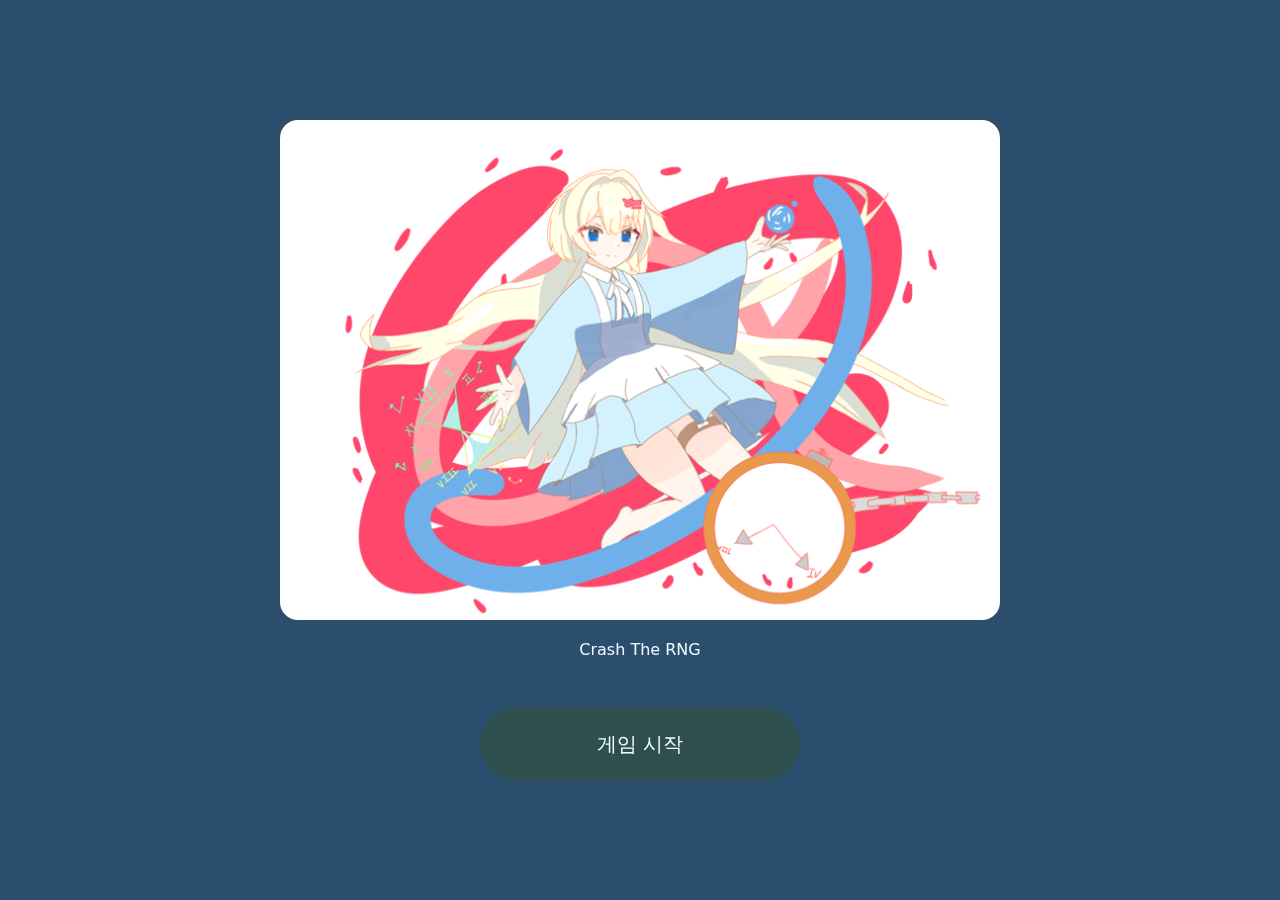
<file: index.html>
<!doctype html>
<html lang="ko">
    <head>
        <meta charset="utf-8" />
        <meta name="viewport" content="width=device-width, initial-scale=1" />
        <title>CRASH THE RNG</title>
        <style>
            :root{
                --bg:#4682B4; 
                --panel:#2F4F4F; 
                --fg:#F0F8FF; 
                --accent:#ffd700; /* 상점 버튼/가격 강조색 */
            }
            html,body{
                height:100%;
                margin:0;
                font-family:system-ui,"Noto Sans KR",sans-serif
            }
            body{background:var(--bg);color:var(--fg)}
            #game-container{
                position:relative;
                width:100%;height:100vh;
                overflow:hidden;
                display:none
            }

            /* 스탯 */
            #status-bar{
                position:absolute;
                top:18px;
                left:40px;
                right:40px;
                display:flex;
                justify-content:space-between;
                align-items:center;
                font-size:18px;
            }

            /* 적일러스트 */
            .enemy-img{
                position:absolute;
                left:50%;
                top:60px;
                transform:translateX(-50%);
                width:300px;
                height:300px;
                border-radius:10px;
                background:var(--panel);
                display:flex;
                align-items:center;
                justify-content:center;
                color:#DDD;
                font-size:28px
            }

            /* 적스탯 */
            .right-pos{
                position:absolute;
                right:56px;
                bottom:120px;
                display:flex;
                flex-direction:column;
                gap:28px
            }
            /*모든 버튼 스타일 */
            .action-btn {
                width: 260px;
                height: 110px;
                border-radius: 60px;
                background: var(--panel);
                border: none;
                color: var(--fg);
                font-size: 28px;
                cursor: pointer;
                transition: all 0.2s ease;
                user-select: none;
            }
            /* 버튼올렸을때 */
            .action-btn:hover {
                background: #3D5A5A; 
                transform: translateY(-2px);
                box-shadow: 0 4px 12px #1a1a1a;
            }
            /* 버튼눌렀을때 */
            .action-btn:active {
                transform: translateY(1px);
                box-shadow: 0 2px 6px #1a1a1a;
            }

            /* UI 구성 */
            #inventory{
                position:absolute;
                left:56px;
                top:220px;
                width:360px
            }
            .inventory-box{
                width:360px;
                height:140px;
                border-radius:80px;
                background:var(--panel);
                display:flex;
                align-items:center;justify-content:center;
                font-size:28px
            }
            #left-panel{
                position:absolute;
                left:56px;
                bottom:56px;
                display:flex;
                flex-direction:column;
                gap:18px
            }
            .small-box{
                width:220px;
                height:72px;
                border-radius:40px;
                background:var(--panel);
                display:flex;
                align-items:center;
                justify-content:center;
                font-size:20px
            }

            /* 적 스탯 */
            .enemy-info-text{
                position:absolute;
                left:50%;
                top:380px;
                transform:translateX(-50%);
                text-align:center
            }
            .enemy-info-text div{margin:6px 0}

            /* 인벤토리 버튼용 넓은 버튼*/
            .wide-btn {
                width: 360px;
            }
            /* 시작 화면 스타일 */
            .start-screen{
                position:fixed;
                inset:0;
                display:flex;
                justify-content:center;
                align-items:center;
                background: rgba(0,0,0,0.4); 
                z-index:900;
            }

            .start-content{
                width:720px;
                max-width:90%;
                text-align:center;
                display:flex;
                flex-direction:column;
                gap:20px;
                align-items:center;
            }
             /*게임 시작 ui */
            .start-art {
                  width: 100%;
                  height: 500px;
                  border-radius: 18px;
                  background-image: url('alice.png');
                  background-size: cover;         
                  background-position: center;
                  background-repeat: no-repeat;
                  
            }
              /*게임 시작 부분에 쓸것*/
            .start-text{
                color:var(--fg);
                min-height:48px;
            }
            #enemy-name{   /* 나중에 적 여러개 만들때 편하게 바꿀라고 만들어둠*/
                font-size:24px;
                font-weight:bold;
            }
            #enemy-hp{   /* 나중에 적 체력 바꾸려고 id로 구성 */
                font-size:20px;
            }
            .shop-overlay {
                position: fixed;
                top: 0;
                left: 0;
                width: 100%;
                height: 100%;
                background: rgba(0, 0, 0, 0.5);
                display: none;
                justify-content: center;
                align-items: center;
                z-index: 1000;
            }
            .shop-window {
                background: var(--bg);
                border-radius: 24px;
                padding: 32px;
                width: 900px;
                max-height: 80vh;
                overflow-y: auto;
                position: relative;
            }
            .shop-title {
                text-align: center;
                font-size: 30px;
                margin-bottom: 40px;
            }
            .shop-btn {
                width: 100%;
                height: 60px;
                border-radius: 30px;
                background: var(--accent);
                border: none;
                color: var(--fg);
                font-size: 20px;
                cursor: pointer;
                transition: all 0.2s ease;
            }

            .shop-btn:hover {
                transform: translateY(-2px);
                box-shadow: 0 4px 12px rgba(0,0,0,0.2);
            }

            .shop-btn:active {
                transform: translateY(1px);
            }


            #exit-shop {
                width: 260px;
                margin: 0 auto;
                display: block;
            }
        </style>
    </head>
    <body>
        <!-- 게임 시작 UI -->
        <div id="start-screen" class="start-screen">
            <div class="start-content">
                <div class="start-art"></div>
                <div class="start-text">Crash The RNG</div>
                <button id="start-game-button" class="action-btn" style="width:320px;height:72px;font-size:20px">게임 시작</button>
            </div>
            </div>
            <!-- 상점 UI -->
            <div class="shop-overlay" id="shop-overlay" style="display:none">
                <div class="shop-window">
                    <h1 class="shop-title">상점</h1>
                    <div>
                        <div id="shop-gold">보유골드: 0G</div>
                    </div>
                    <div id="shop-items" class="shop-items">
                        
                    </div>
                    <button id="exit-shop" class="shop-btn">상점 나가기</button>
                </div>
            </div>

    <div id="game-container">
            <!-- 게임 상태   -->
            <div id="status-bar">
                <div>층: <strong id="current-floor">1</strong>/<span id="total-floors">10</span></div>
                <div>체력: <strong id="player-hp">5</strong>/<span id="player-max-hp">10</span></div>
                <div>골드: <strong id="player-gold">15</strong>G</div>
            </div>

            <!-- 적 일러스트 -> 다른 스타일 시트에서 img만 넣으면 됨-->
            <div class="enemy-img" ></div>

            <!-- DICE 버튼 -->
            <div class="right-pos">
                <button class="action-btn" id="attack-button">DICE!</button>
            </div>

            <!-- 적 -->
            <div class="enemy-info-text">
                <div id="enemy-name">몬스터</div>
                <div>몬스터 체력: <span id="enemy-hp">0</span></div>
            </div>

            <!-- 인벤토리 버튼 -->
            <div id="inventory">
                <button class="action-btn">인벤토리</button>
            </div>

            <!-- PC 스탯 -->
            <div id="left-panel">
                <div class="small-box" id="player-stats">플레이어 스탯</div>
            </div>
        </div>
        <!-- 자바 스크립트 소스 -->
        <script src="js/gameState.js"></script>
        <script src="js/floor.js"></script>
        <script src="js/battle.js"></script>
        <script src="js/shop.js"></script>
        <script src="js/main.js"></script>
    </body>
</html>
</file>
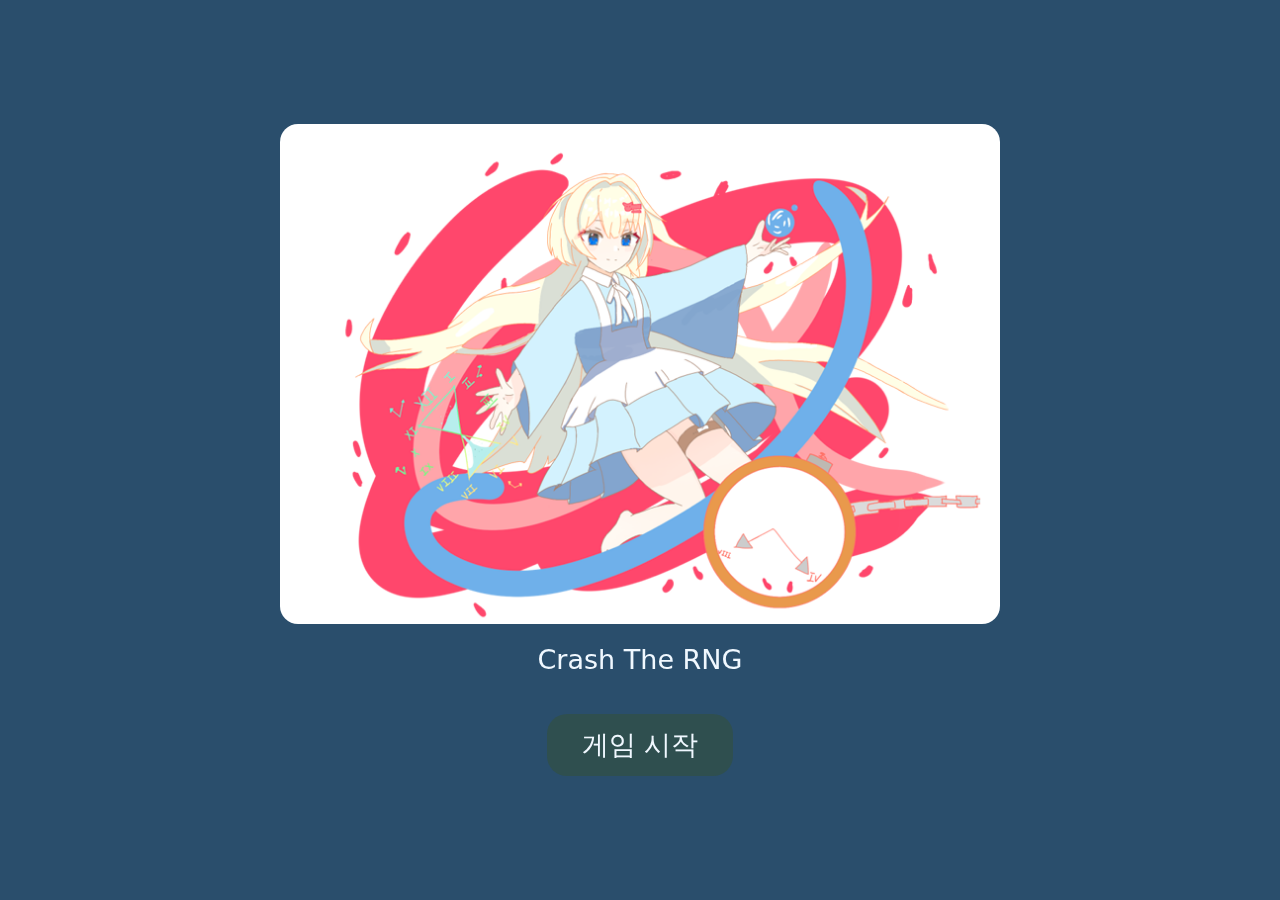
<file: index copy.html>
<!doctype html>
<html lang="ko">

<head>
	<meta charset="utf-8" />
	<meta name="viewport" content="width=device-width, initial-scale=1" />
	<title>UI Experiment</title>
	<style>
		html,
		body {
			max-width: 100dvw;
			max-height: 100dvh;
			overflow: hidden;
			margin: 0;
			font-family: "Noto Sans KR", system-ui, sans-serif;
			font-size: calc(min(3.2cqw, 27px));
		}

		body {
			background: #4682B4;
			color: #F0F8FF;
		}

		* {
			font-size: inherit;
		}

		/*모든 버튼 스타일 */
		.action-btn {
			display: block;
			border-radius: 20px;
			aspect-ratio: 3/1;
			min-height: 2lh;

			background: #2F4F4F;
			border: none;
			color: #F0F8FF;

			font-size: 1rem;
			white-space: nowrap;
			text-align: center;

			cursor: pointer;
			transition: all 0.2s ease;
			user-select: none;
		}

		/* 버튼올렸을때 */
		.action-btn:hover {
			background: #3D5A5A;
			transform: translateY(-2px);
			box-shadow: 0 4px 12px #1a1a1a;
		}

		/* 버튼눌렀을때 */
		.action-btn:active {
			transform: translateY(1px);
			box-shadow: 0 2px 6px #1a1a1a;
		}

		/* 시작 화면 */
		.start_UI {
			position: fixed;
			inset: 0;
			display: flex;
			justify-content: center;
			align-items: center;
			background: rgba(0, 0, 0, 0.4);
		}

		.start-content {
			width: 720px;
			max-width: 90%;
			text-align: center;
			display: flex;
			flex-direction: column;
			gap: 20px;
			align-items: center;
		}

		/*게임 시작 ui */
		.start-img {
			width: 100%;
			height: 500px;
			border-radius: 18px;
			background-image: url('alice.png');
			background-size: cover;
			background-position: center;
			background-repeat: no-repeat;
		}

		/*게임 시작 부분에 쓸것*/
		.start-text {
			color: var#F0F8FF;
			min-height: 50px;
		}

		#enemy-name {
			/* 나중에 적 여러개 만들때 편하게 바꿀라고 만들어둠*/
			font-size: 100%;
			font-weight: bold;
		}

		#enemy-hp {
			/* 나중에 적 체력 바꾸려고 id로 구성 */
			font-size: 20px;
		}

		.shop_UI {
			position: fixed;
			top: 0;
			left: 0;
			width: 100%;
			height: 100%;
			background: rgba(0, 0, 0, 0.5);
			display: none;
			justify-content: center;
			align-items: center;
			z-index: 2;
		}

		.shop-window {
			background: #4682B4;
			border-radius: 25px;
			padding: 30px;
			width: 900px;
			max-height: 80vh;
			overflow-y: auto;
			position: relative;
		}

		.shop-title {
			text-align: center;
			font-size: 150%;
			margin-bottom: 40px;
		}

		#exit-shop {
			width: 260px;
			margin: 0 auto;
			display: block;
		}

		.button {
			text-align: center;
			vertical-align: center;
		}
	</style>

	<link href="style/battle.css" rel="stylesheet" />
	<link href="style/roll.css" rel="stylesheet" />
</head>

<body>
	<!-- 게임 시작 UI -->
	<div id="start_UI" class="start_UI" stlye="display: block;">
		<div class="start-content">
			<div class="start-img"></div>
			<div class="start-text">Crash The RNG</div>
			<button id="start-game-button" class="action-btn">게임 시작</button>
		</div>
	</div>

	<!-- 상점 UI -->
	<div class="shop_UI" id="shop_UI" style="display:none"> <!-- 동적으로 바꿔야 하는 부분들은 다 id 넣어놨음 -->
		<div class="shop-window">
			<h1 class="shop-title">상점</h1>
			<div>
				<div id="shop-gold">보유골드: 0G</div> <!-- 동적으로 바꿔야 하는 부분들은 다 id 넣어놨음 -->
			</div>
			<button id="exit-shop" class="action-btn">상점 나가기</button>
		</div>
	</div>

	<!-- 전투 UI -->
	<div id="battle_UI">
		<section id="battleContent">
			<!-- 상단 바: 게임 상태, 기타 버튼 (cf. lh==line height) -->
			<header id="battleHeader">
				<div id="status-bar"> <!-- 동적으로 바꿔야 하는 부분들은 다 id 넣어놨음 -->
					<div>층: <strong id="current-floor">1</strong>/<span id="total-floors">10</span></div>
					<div>체력: <strong id="player-hp">5</strong>/<span id="player-max-hp">10</span></div>
					<div>골드: <strong id="player-gold">15</strong>G</div>
				</div>
				<div id="controls" style="flex-grow: 1; display: inline-flex; justify-content: right; gap: 0.3em">
					<button>help</button>
					<button>settings</button>
				</div>
			</header>

			<main id="battleMain">

				<!--주사위-->
				<section id="diceUI">
					<div class="rollDisplay">
						Roll: 0/2
					</div>

					<section class="grid">
						<section class="cell" , id="c1">
						</section>
						<section class="cell" , id="c2">
						</section>
						<section class="cell" , id="c3">
						</section>
						<section class="cell" , id="c4">
						</section>
					</section>

					<section id="diceControls">
						<button id="rollButton" onclick="onRollClick()" , disabled>
							<div>
								roll
							</div>
						</button>
						<button id="confirmButton" onclick="onConfirmClick()" , disabled>
							<div>
								confirm
							</div>
						</button>
						<div class="scoreDisplay" , style="text-align: right; flex-grow: 1">
							0
						</div>
					</section>
				</section>

				<!--전투 관련 정보-->
				<section id="monsterUI">
					<!-- 적 이미지 -->
					<div class="enemy-img" style="flex-grow: 1;"></div>

					<!-- 적 -->
					<div class="enemy-info">
						<div id="enemy-name">몬스터</div> <!-- 동적으로 바꿔야 하는 부분들은 다 id 넣어놨음 -->
						<div>몬스터 체력: <span id="enemy-hp">0</span></div><!-- 동적으로 바꿔야 하는 부분들은 다 id 넣어놨음 -->
					</div>

					<!-- DICE 버튼 -->
					<button class="action-btn" id="attack-button" style="padding: 10px">DICE!</button>

					<!-- 인벤토리 버튼 -->
					<button class="action-btn" id="inventory">인벤토리</button>
				</section>

				<!-- PC 스탯 -->
				<div id="stats-pos" style="order: -1;"> <!-- 동적으로 바꿔야 하는 부분들은 다 id 넣어놨음 -->
					<div class="player-stats" id="player-stats">플레이어 스탯</div>
				</div>
			</main>
		</section>
	</div>

	<!-- 자바 스크립트 소스 -->
	<script src="js/gameState.js"></script>
	<script src="js/floor.js"></script>
	<script src="js/battle.js"></script>
	<script src="js/shop.js"></script>
	<script src="js/main.js"></script>
	<script src="roll/roll.js"></script>
	<script>
		// 전투 테스트용 시작화면 스킵
		//document.getElementById("start_UI").style.display = "none";
		document.getElementById("battle_UI").style.display = "none";
	</script>
</body>

</html>
</file>
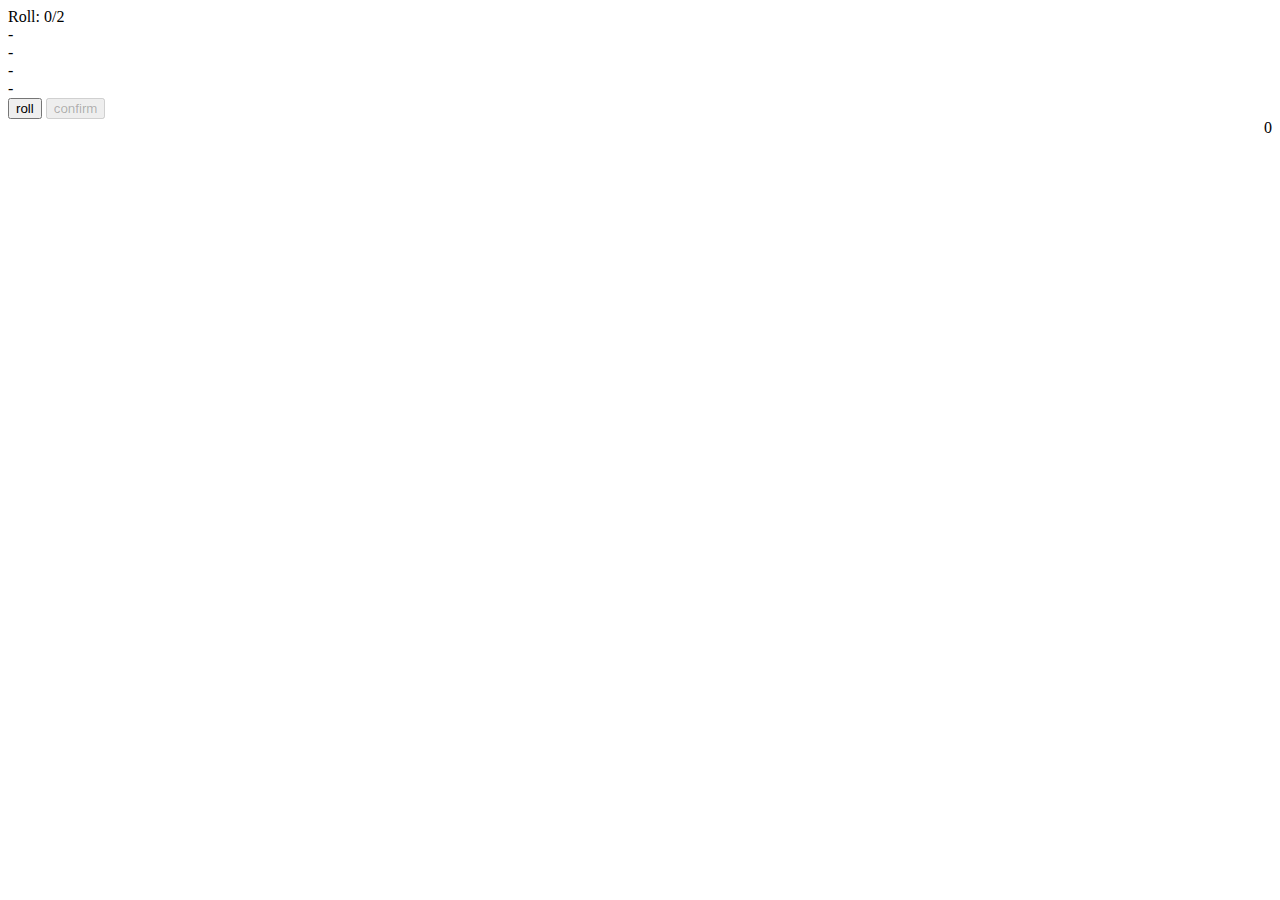
<file: roll/roll.html>
<!DOCTYPE html>
<html>

<head>
	<title>
		dice ui
	</title>
	<style>
		
	</style>
</head>

<body>
	<section id="diceUI">
		<div class="rollDisplay">
			Roll: 0/2
		</div>

		<section class="grid">
			<section class="cell" , id="c1">
			</section>
			<section class="cell" , id="c2">
			</section>
			<section class="cell" , id="c3">
			</section>
			<section class="cell" , id="c4">
			</section>
		</section>

		<section id="diceControls">
			<button id="rollButton" onclick="onRollClick()" , disabled>
				<div>
					roll
				</div>
			</button>
			<button id="confirmButton" onclick="onConfirmClick()" , disabled>
				<div>
					confirm
				</div>
			</button>
			<div class="scoreDisplay" , style="text-align: right; flex-grow: 1">
				0
			</div>
		</section>

	</section>
	<script src="roll.js" defer></script>
</body>

</html>
</file>
<file: style/battle.css>
#battle_UI {
	position: absolute;
	width: 100%;
	max-height: 100dvh;
	aspect-ratio: 16/9;
	overflow: hidden;
	display: grid;
	grid-template-rows: 10px 1fr 10px;
	grid-template-columns: 10px 1fr 10px;
}

#battleContent {
	width: 100%;
	height: 100%;
	padding: 10px;
	grid-column-start: 2;
	grid-row-start: 2;
	display: flex;
	flex-direction: column;
	justify-content: space-between;
}

#battle_UI * {
	min-width: 0;
	min-height: 0;
	box-sizing: border-box;
}

/* 게임 상태 띄우기 용 */
#status-bar {
	display: contents;
	align-items: center;
	gap: 10px;
}

#stats-pos {
	display: flex;
	padding-block: 10%;
}

.player-stats {
	border-radius: 1rem;
	background: #2F4F4F;
	display: flex;
	align-items: center;
	justify-content: center;
	flex-grow: 1;
}

/* 적일러스트 */
.enemy-img {
	display: block;
	border-radius: 1rem;
	background: #2F4F4F;
	background-image: url("../monster.png");
	background-size: contain;
	background-repeat: no-repeat;
	align-self: center;
	min-width: 10%;
	aspect-ratio: 1/1;
}

/* 적 스탯 */
.enemy-info {
	text-align: center
}

#monsterUI {
	display: flex;
	flex-direction: column;
	justify-content: center;
	overflow: hidden;
	gap: 0.5rem;
}

#monsterUI>* {
	padding: 0.5rem;
}

#battleMain {
	display: grid;
	grid-template-columns: 1fr 2fr 1.5fr;
	gap: 10px;
	justify-items: stretch;
	align-items: stretch;
}

#battleMain>* {
	padding: 10px;
}

#battleHeader {
	display: flex;
	flex-wrap: nowrap;
	min-height: calc(fit-content + 1px);
	align-items: center;
	padding: 1%;
}
</file>
<file: style/roll.css>
#diceUI {
	flex-grow: 1;
	display: flex;
	flex-wrap: nowrap;
	flex-direction: column;
	justify-content: center;
	gap: 5px;
}

/* 단독으로 존재하는 텍스트를 div로 감쌌습니다 */
#diceUI div {
	font-size: 100%;
}

#diceUI .grid {
	border: 3px;
	display: grid;
	grid-template-rows: 1fr 1fr;
	grid-template-columns: 1fr 1fr;
	aspect-ratio: 1 / 1;
	width: 1fr;
	gap: 0.5em;
}

#diceUI .cell {
	border: 3px solid black;
	padding: 0.5em;

	display: grid;
	text-align: center;
	align-content: center;
	vertical-align: middle;

	font-size: 2.5rem;
}

#diceUI .cell:hover {
	box-shadow: 0 0 1cqb #333;
}

#diceUI .cell[draggable=true]:hover {
	cursor: move;
}

#diceUI .cell[data-locked=true] {
	color: red;
}

#diceUI .cell[data-determined=true] {
	border-color: red;
}

/* 그리드 하단 UI */
#diceUI #diceControls {
	display: flex;
	flex-direction: row;
	flex-wrap: nowrap;
	justify-content: left;
	gap: 0.25em
}

#diceUI #diceControls>button {
	padding: 3px;
}
</file>
